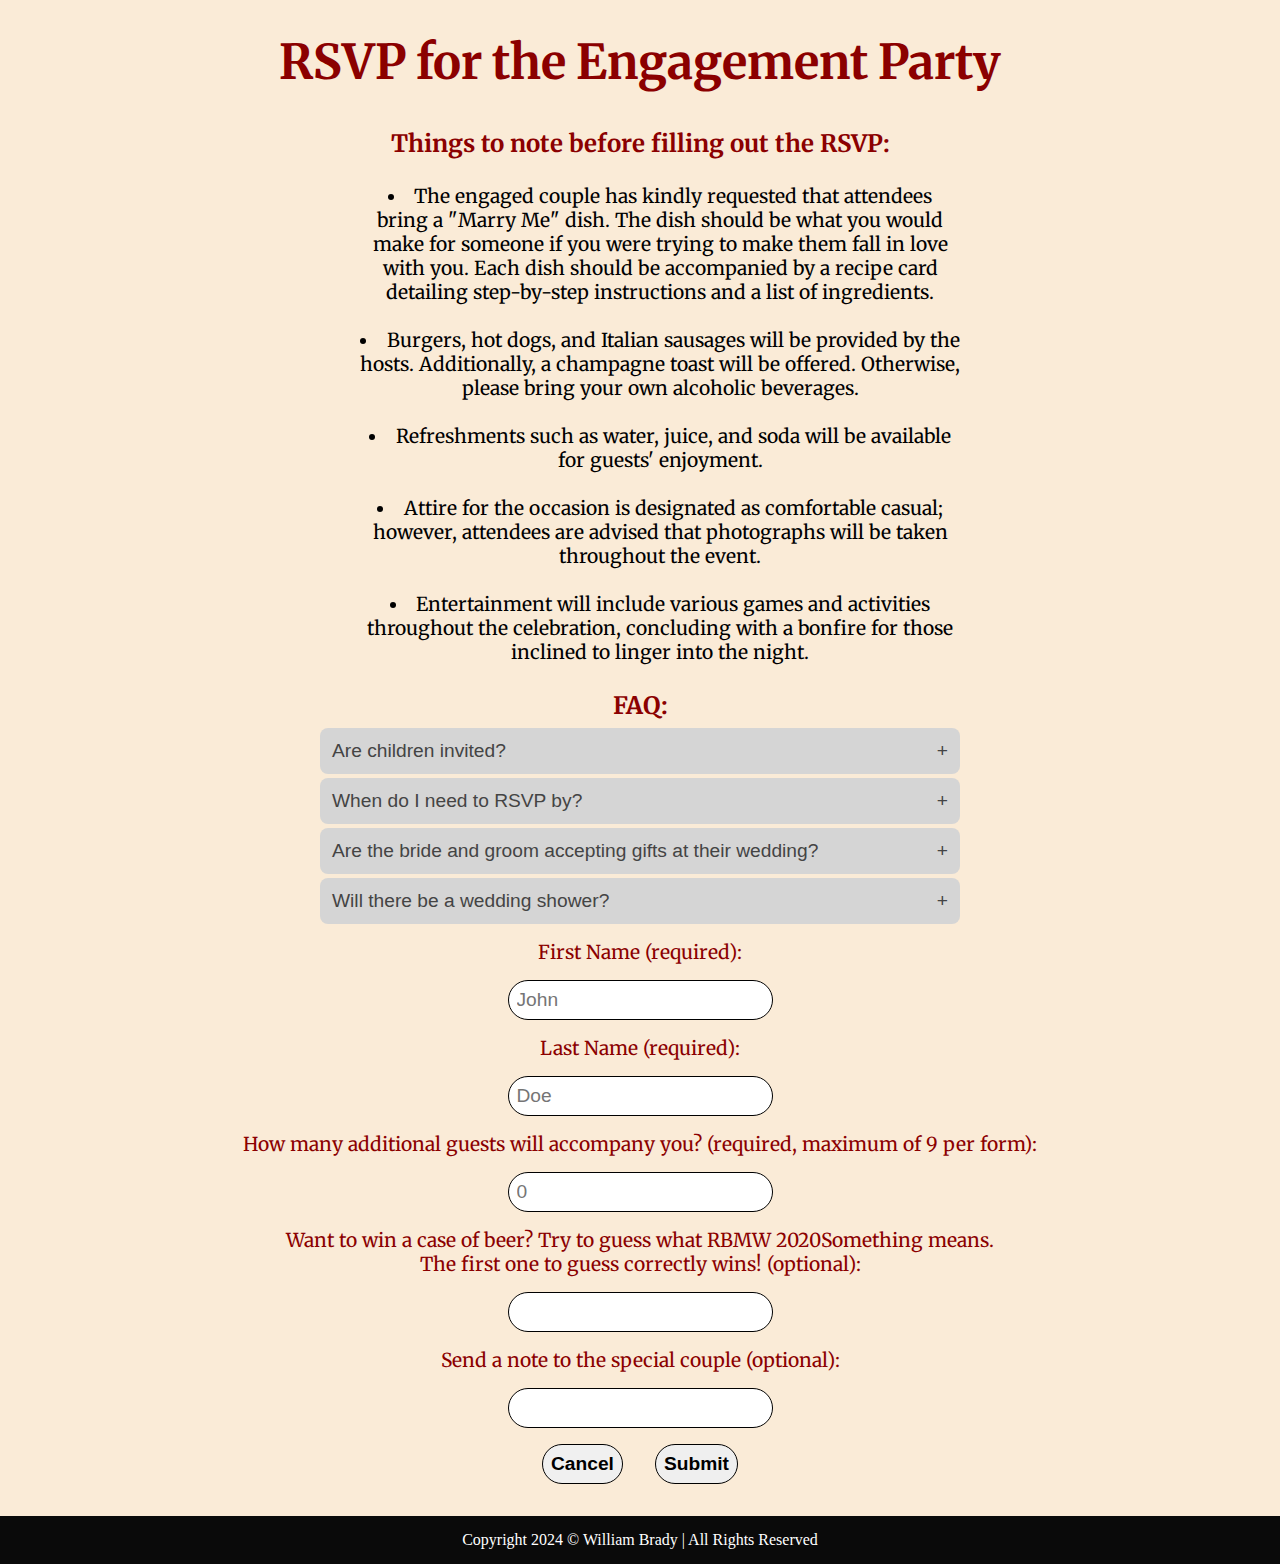
<file: rsvp.html>
<html lang="en">

<head>
  <meta charset="UTF-8">
  <meta name="viewport" content="width=device-width, initial-scale=1.0">
  <title>RSVP to Rosa and Kylar's Engagement Party</title>
  <link rel="stylesheet" href="rsvpstyle.css">
  <link rel="preconnect" href="https://fonts.googleapis.com">
  <link rel="preconnect" href="https://fonts.gstatic.com" crossorigin>
  <link
    href="https://fonts.googleapis.com/css2?family=Merriweather:ital,wght@0,300;0,400;0,700;0,900;1,300;1,400;1,700;1,900&display=swap"
    rel="stylesheet">
  <link rel="shortcut icon" href="./assets/icon.webp" type="image/x-icon">
</head>

<body>
  <main>
    <h1>RSVP for the Engagement Party</h1>
    <h2>Things to note before filling out the RSVP:</h2>
    <div class="einfo">
      <ul class="einfoul">
        <li class="einfoli">The engaged couple has kindly requested that attendees bring a "Marry Me" dish. The
          dish should be what you would make for someone if you were trying to make them fall in love with you.
          Each dish should be accompanied by a recipe card detailing step-by-step instructions and a list of
          ingredients.</li>
        <br>
        <li class="einfoli">Burgers, hot dogs, and Italian sausages will be provided by the hosts. Additionally, a
          champagne toast will be offered. Otherwise, please bring your own alcoholic beverages. </li>
        <br>
        <li class="einfoli">Refreshments such as water, juice, and soda will be available for guests' enjoyment.
        </li>
        <br>
        <li class="einfoli">Attire for the occasion is designated as comfortable casual; however, attendees are
          advised that photographs will be taken throughout the event.</li>
        <br>
        <li class="einfoli">Entertainment will include various games and activities throughout the celebration,
          concluding with a bonfire for those inclined to linger into the night.</li>
      </ul>
    </div>
    <h2>FAQ:</h2>
    <div class="accordion"><button class='menu'>Are children invited?<span class='arrow rarrow'>+</span><span
          class='arrow darrow'>-</span></button>
      <div class='panel close'>
        <div style="padding:10px">We are more than happy to host children at the engagement party, but nobody under the
          age of 12 will be invited to the wedding.</div>
      </div><button class='menu'>When do I need to RSVP by?<span class='arrow rarrow'>+</span><span
          class='arrow darrow'>-</span></button>
      <div class='panel close'>
        <div style="padding:10px">We ask that everyone RSVPs for the engagement party by July 11th, 2024, and RSVP for
          the wedding three months before the wedding day. (TBD)</div>
      </div><button class='menu'>Are the bride and groom accepting gifts at their wedding?<span
          class='arrow rarrow'>+</span><span class='arrow darrow'>-</span></button>
      <div class='panel close'>
        <div style="padding:10px">They are! Please view their wishlist <a class="faq"
            href="https://RBMW-2020Something.com/#regsec">here.</a></div>
      </div>
      <button class='menu'>Will there be a wedding shower?<span class='arrow rarrow'>+</span><span
          class='arrow darrow'>-</span></button>
      <div class='panel close'>
        <div style="padding:10px">No, we would like to celebrate with all the people we love at the engagement party,
          and when it comes time for the wedding, we want to keep it very small and intimate.</div>
      </div>
    </div>
    <form id="form" action="https://rbmw-2020something.com/db/process.php" method="post">
      <input type="hidden" name="form_tools_form_id" value="4" />
      <label for="fName">First Name (required):</label>
      <input name="fName" id="fName" type="text" placeholder="John" required>
      <label for="lName">Last Name (required):</label>
      <input name="lName" id="lName" type="text" placeholder="Doe" required>
      <label for="guests">How many additional guests will accompany you? (required, maximum of 9 per form):</label>
      <input name="guests" id="guests" type="number" min="0" placeholder="0" required>
      <label class="additionalguest" for="add1" id="1">Additional Guest 1's Full Name</label>
      <input class="additionalguest" type="text" name="add1" id="10">
      <label class="additionalguest" for="ca1" id="21">Is this additional guest a child or an adult?</label>
      <select class="additionalguest" name="ca1" id="31">
        <option value="Adult">Adult</option>
        <option value="Child">Child</option>
      </select>
      <label class="additionalguest" for="add2" id="2">Additional Guest 2's Full Name</label>
      <input class="additionalguest" type="text" name="add2" id="11">
      <label class="additionalguest" for="ca2" id="22">Is this additional guest a child or an adult?</label>
      <select class="additionalguest" name="ca2" id="32">
        <option value="Adult">Adult</option>
        <option value="Child">Child</option>
      </select>
      <label class="additionalguest" for="add3" id="3">Additional Guest 3's Full Name</label>
      <input class="additionalguest" type="text" name="add3" id="12">
      <label class="additionalguest" for="ca3" id="23">Is this additional guest a child or an adult?</label>
      <select class="additionalguest" name="ca3" id="33">
        <option value="Adult">Adult</option>
        <option value="Child">Child</option>
      </select>
      <label class="additionalguest" for="add4" id="4">Additional Guest 4's Full Name</label>
      <input class="additionalguest" type="text" name="add4" id="13">
      <label class="additionalguest" for="ca4" id="24">Is this additional guest a child or an adult?</label>

      <select class="additionalguest" name="ca4" id="34">
        <option value="Adult">Adult</option>
        <option value="Child">Child</option>
      </select>
      <label class="additionalguest" for="add5" id="5">Additional Guest 5's Full Name</label>
      <input class="additionalguest" type="text" name="add5" id="14">
      <label class="additionalguest" for="ca5" id="25">Is this additional guest a child or an adult?</label>
      <select class="additionalguest" name="ca5" id="35">
        <option value="Adult">Adult</option>
        <option value="Child">Child</option>
      </select>
      <label class="additionalguest" for="add6" id="6">Additional Guest 6's Full Name</label>
      <input class="additionalguest" type="text" name="add6" id="15">
      <label class="additionalguest" for="ca6" id="26">Is this additional guest a child or an adult?</label>
      <select class="additionalguest" name="ca6" id="36">
        <option value="Adult">Adult</option>
        <option value="Child">Child</option>
      </select>
      <label class="additionalguest" for="add7" id="7">Additional Guest 7's Full Name</label>
      <input class="additionalguest" type="text" name="add7" id="16">
      <label class="additionalguest" for="ca7" id="27">Is this additional guest a child or an adult?</label>
      <select class="additionalguest" name="ca7" id="37">
        <option value="Adult">Adult</option>
        <option value="Child">Child</option>
      </select>
      <label class="additionalguest" for="add8" id="8">Additional Guest 8's Full Name</label>
      <input class="additionalguest" type="text" name="add8" id="17">
      <label class="additionalguest" for="ca8" id="28">Is this additional guest a child or an adult?</label>
      <select class="additionalguest" name="ca8" id="38">
        <option value="Adult">Adult</option>
        <option value="Child">Child</option>
      </select>
      <label class="additionalguest" for="add9" id="9">Additional Guest 9's Full Name</label>
      <input class="additionalguest" type="text" name="add9" id="18">
      <label class="additionalguest" for="ca9" id="29">Is this additional guest a child or an adult?</label>
      <select class="additionalguest" name="ca9" id="39">
        <option value="Adult">Adult</option>
        <option value="Child">Child</option>
      </select>
      <label for="guess">Want to win a case of beer? Try to guess what RBMW 2020Something means. <br> The first one to
        guess correctly wins! (optional): </label>
      <input name="guess" id="guess" type="text" placeholder="">
      <label for="message">Send a note to the special couple (optional):</label>
      <input name="message" id="message" type="text" placeholder="">
      <div class="formbuttons">
        <a href="https://www.RBMW-2020Something.com/" class="cancelbutton">Cancel</a>
        <input class="submitbutton" id="submitbutton" type="submit" value="Submit">
      </div>
    </form>
  </main>
  <footer>
    Copyright 2024 © William Brady | All Rights Reserved
  </footer>
  <script src="rsvpscript.js"></script>
</body>

</html>
</file>
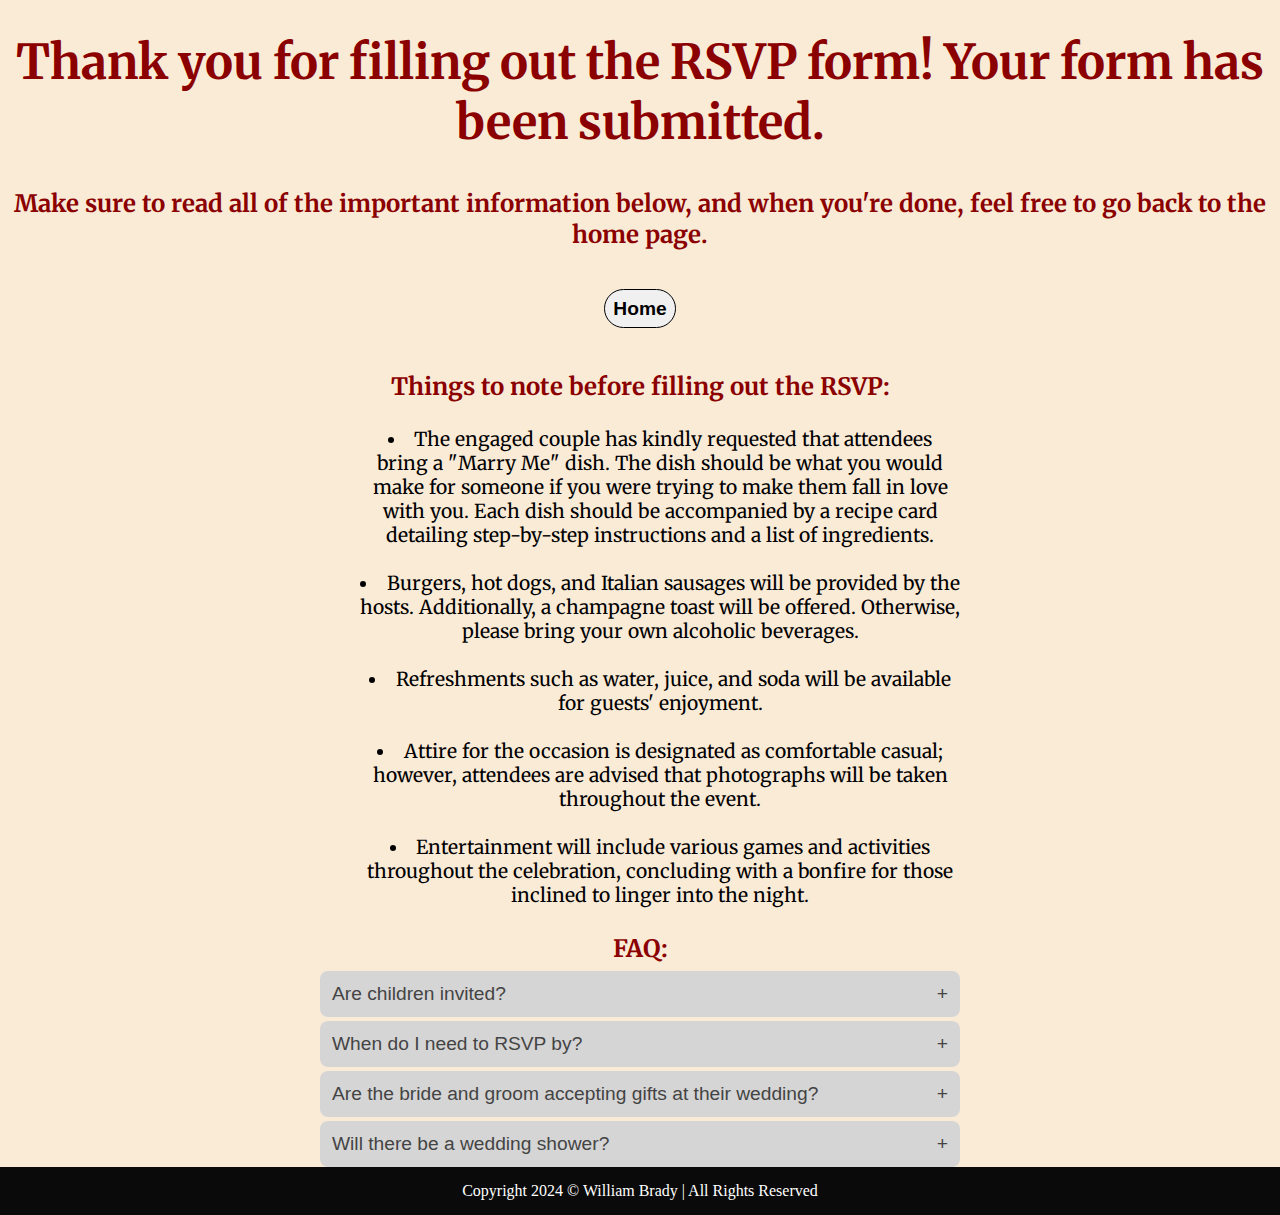
<file: rsvpsuccess.html>
<html lang="en">

<head>
  <meta charset="UTF-8">
  <meta name="viewport" content="width=device-width, initial-scale=1.0">
  <title>RSVP to Rosa and Kylar's Engagement Party</title>
  <link rel="stylesheet" href="rsvpstyle.css">
  <link rel="preconnect" href="https://fonts.googleapis.com">
  <link rel="preconnect" href="https://fonts.gstatic.com" crossorigin>
  <link
    href="https://fonts.googleapis.com/css2?family=Merriweather:ital,wght@0,300;0,400;0,700;0,900;1,300;1,400;1,700;1,900&display=swap"
    rel="stylesheet">
  <link rel="shortcut icon" href="./assets/icon.webp" type="image/x-icon">
</head>

<body>
  <main>
    <h1>Thank you for filling out the RSVP form! Your form has been submitted.</h1>
    <h2 style="margin-bottom: 3rem;">Make sure to read all of the important information below, and when you're done,
      feel free to go back to the home
      page.</h2>

    <div class="homebutton"><a href="https://www.RBMW-2020Something.com/">Home</a></div>

    <h2>Things to note before filling out the RSVP:</h2>
    <div class="einfo">
      <ul class="einfoul">
        <li class="einfoli">The engaged couple has kindly requested that attendees bring a "Marry Me" dish. The
          dish should be what you would make for someone if you were trying to make them fall in love with you.
          Each dish should be accompanied by a recipe card detailing step-by-step instructions and a list of
          ingredients.</li>
        <br>
        <li class="einfoli">Burgers, hot dogs, and Italian sausages will be provided by the hosts. Additionally, a
          champagne toast will be offered. Otherwise, please bring your own alcoholic beverages. </li>
        <br>
        <li class="einfoli">Refreshments such as water, juice, and soda will be available for guests' enjoyment.
        </li>
        <br>
        <li class="einfoli">Attire for the occasion is designated as comfortable casual; however, attendees are
          advised that photographs will be taken throughout the event.</li>
        <br>
        <li class="einfoli">Entertainment will include various games and activities throughout the celebration,
          concluding with a bonfire for those inclined to linger into the night.</li>
      </ul>
    </div>
    <h2>FAQ:</h2>
    <div class="accordion"><button class='menu'>Are children invited?<span class='arrow rarrow'>+</span><span
          class='arrow darrow'>-</span></button>
      <div class='panel close'>
        <div style="padding:10px">We are more than happy to host children at the engagement party, but nobody under the
          age of 12 will be invited to the wedding.</div>
      </div><button class='menu'>When do I need to RSVP by?<span class='arrow rarrow'>+</span><span
          class='arrow darrow'>-</span></button>
      <div class='panel close'>
        <div style="padding:10px">We ask that everyone RSVPs for the engagement party by July 11th, 2024, and RSVP for
          the wedding three months before the wedding day. (TBD)</div>
      </div><button class='menu'>Are the bride and groom accepting gifts at their wedding?<span
          class='arrow rarrow'>+</span><span class='arrow darrow'>-</span></button>
      <div class='panel close'>
        <div style="padding:10px">They are! Please view their wishlist <a class="faq"
            href="https://RBMW-2020Something.com/#regsec">here.</a></div>
      </div>
      <button class='menu'>Will there be a wedding shower?<span class='arrow rarrow'>+</span><span
          class='arrow darrow'>-</span></button>
      <div class='panel close'>
        <div style="padding:10px">No, we would like to celebrate with all the people we love at the engagement party,
          and when it comes time for the wedding, we want to keep it very small and intimate.</div>
      </div>
    </div>
  </main>
  <footer>
    Copyright 2024 © William Brady | All Rights Reserved
  </footer>
  <script src="rsvpsuccessScript.js"></script>
</body>

</html>
</file>
<file: rsvpstyle.css>
/* Page styling */

html,
body {
  margin: 0px;
  padding: 0px;
  box-sizing: border-box;
}

main {
  background-color: antiquewhite;
  min-height: 100vh;
  font-family: Merriweather;
  display: flex;
  flex-direction: column;
  justify-content: center;
  align-items: center;
  color: darkred;
}

main h1,
main h2 {
  text-align: center;
}

/* INFO styling */

h1 {
  font-size: 3rem;
}

h2 {
  margin: .2rem;
}

.einfo ul li {
  color: black;
}

.einfo {
  display: flex;
  justify-content: center;
  align-items: center;
  flex-direction: column;
  margin: .2rem;
  font-size: 1.2rem;
  width: 50vw;
  text-align: center;
}

.einfo ul {
  list-style-position: inside;
}

/* FAQ Styling */

.accordion {
  width: 50vw;
}

.accordion .menu {
  background-color: #d5d5d5;
  color: #444;
  cursor: pointer;
  padding: 12px;
  width: 100%;
  text-align: left;
  border: none;
  outline: none;
  margin-top: 4px;
  border-radius: 8px;
  font-size: 1.2rem;
}

.accordion .panel {
  background-color: #FFFFFF;
  color: #000000;
  overflow: hidden
}

.accordion .open {
  display: block
}

.accordion .close {
  display: none
}

.accordion .active {
  background-color: darkred;
  color: #fff
}

.accordion .arrow {
  float: right;
  display: block
}

.accordion .darrow {
  display: none
}

.accordion .active .darrow {
  display: block
}

.accordion .active .rarrow {
  display: none
}

/* Form styling */

form input,
form label {
  display: flex;
  flex-direction: column;
  justify-content: center;
  align-items: center;
  margin: 1rem;
  font-size: 1.2rem;
}

form input,
form select {
  margin: auto;
  border-radius: 2rem;
  padding: .5rem;
  border: solid;
  border-width: 1px;
}


form label {
  text-align: center;
}

.formbuttons {
  display: flex;
  flex-direction: row;
  align-items: center;
  justify-content: center;
}

.formbuttons a,
.homebutton a {
  display: inline;
  background-color: #F0F0F0;
  text-decoration: none;
  color: black;
  font-weight: bold;
  border-radius: 2rem;
  padding: .5rem;
  border: solid;
  border-width: 1px;
  margin: 1rem;
  font-family: arial;
  font-size: 1.2rem;
}

.homebutton {
  margin-bottom: 3rem;
}

#submitbutton {
  margin: 1rem;
  justify-content: center;
  font-weight: bold;
  cursor: pointer;
}

/* Additional guests collapsing forms (needs cleanup) */

.additionalguest {
  display: none;
}

/* remove up and down arrows from number field */

/* Chrome, Safari, Edge, Opera */
input::-webkit-outer-spin-button,
input::-webkit-inner-spin-button {
  -webkit-appearance: none;
  margin: 0;
}

/* Firefox */
input[type=number] {
  -moz-appearance: textfield;
}

/* footer section */
footer {
  background-color: #0a0a0a;
  color: white;
  height: 3rem;
  display: flex;
  justify-content: center;
  align-items: center;
}

@media screen and (max-width: 768px) {
  .einfo {
    width: 100vw;
  }
}
</file>
